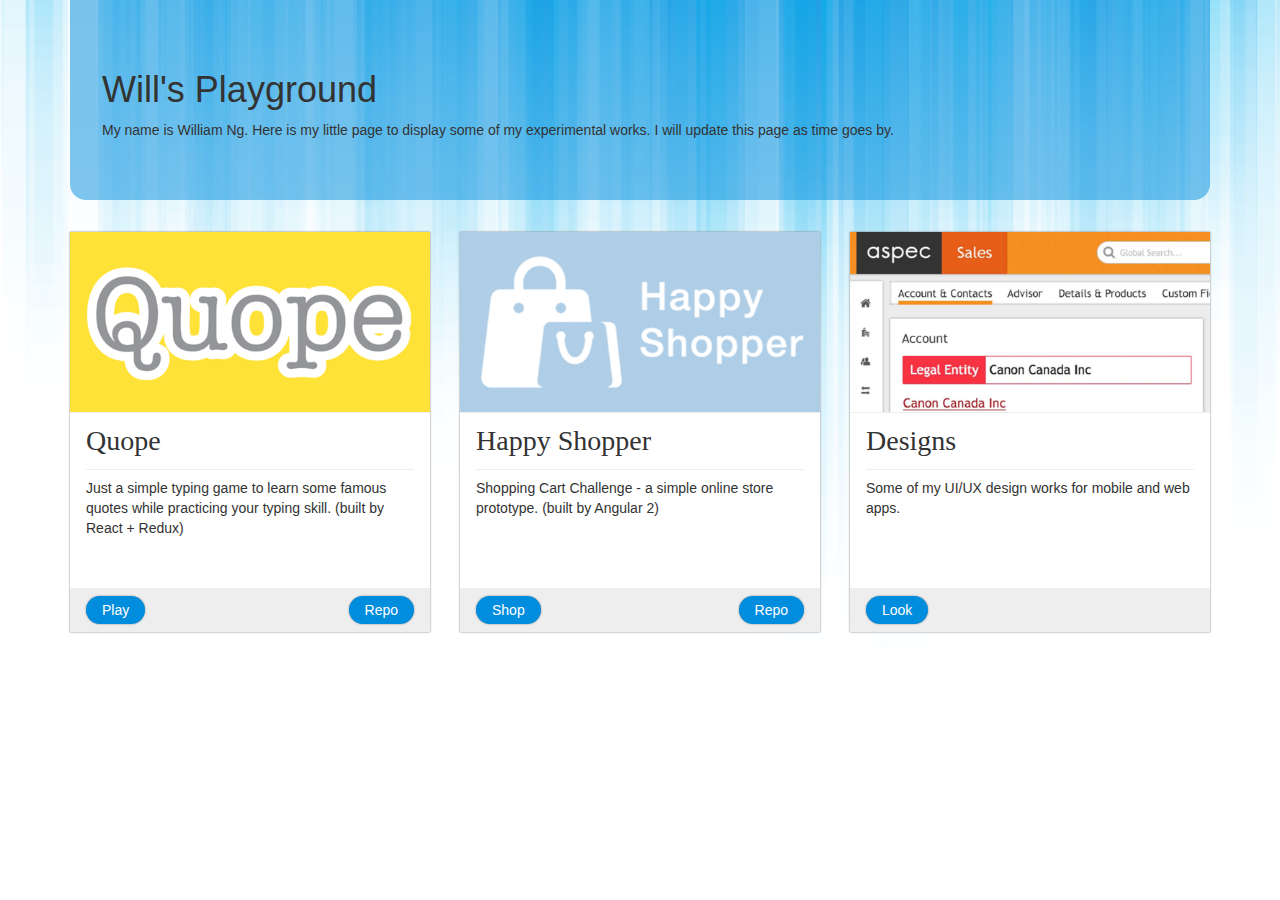
<file: index.html>
<!doctype html>
<html>
<head>
  <meta charset="utf-8">
  <title>Portfolio</title>
  <base href="/">

  <meta name="viewport" content="width=device-width, initial-scale=1">
  <link rel="icon" type="image/x-icon" href="favicon.ico">
<link href="styles.bd78608ae0772fa31764.bundle.css" rel="stylesheet"/></head>
<body>
  <app-root>Loading...</app-root>
<script type="text/javascript" src="inline.66ed2d3852633eaf441d.bundle.js"></script><script type="text/javascript" src="polyfills.a3e056f914d9748ff431.bundle.js"></script><script type="text/javascript" src="vendor.41be78ae81bb724cc41e.bundle.js"></script><script type="text/javascript" src="main.ccd4f32aef1a5dbd712a.bundle.js"></script></body>
</html>
</file>
